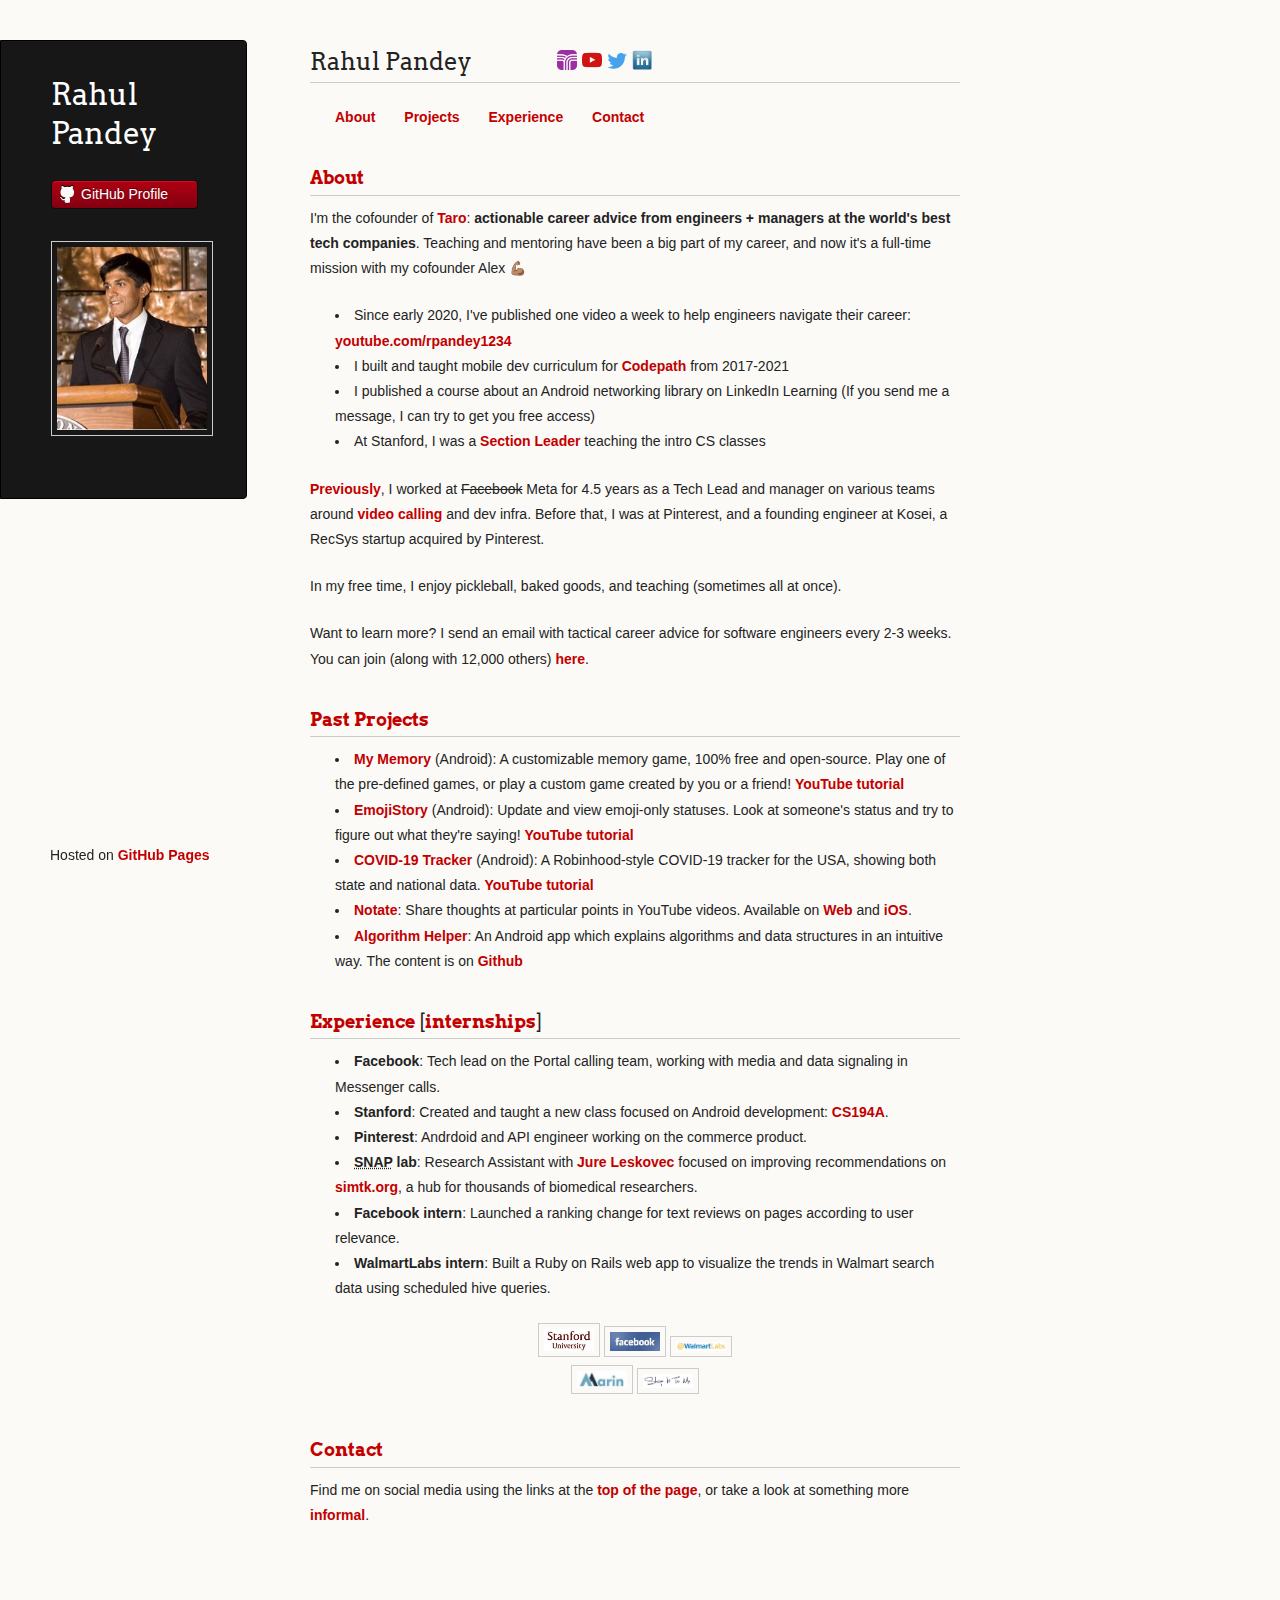
<file: index.html>
<!doctype html>
<html>
  <head>
    <meta charset="utf-8">
    <meta http-equiv="X-UA-Compatible" content="chrome=1">
    <title>Rahul Pandey</title>
    <link rel="shortcut icon" href="https://rpandey1234.github.io/favicon.ico" />
    <link rel="stylesheet" href="stylesheets/styles.css">
    <link rel="stylesheet" href="stylesheets/pygment_trac.css">
    <script src="https://ajax.googleapis.com/ajax/libs/jquery/1.10.2/jquery.min.js"></script>
    <script src="javascripts/scale.fix.js"></script>
    <script src="javascripts/main.js"></script>
    <meta name="p:domain_verify" content="1b7bad81aa6718045d02b063e9d972c6"/>
    <meta name="viewport" content="width=device-width, initial-scale=1, user-scalable=no">
    <meta name="google-site-verification" content="zDV_RWKb_7qpK0ZdQ0t-X1MmKaDznRo-C-1Y1E60DTU" />
    <!--[if lt IE 9]>
    <script src="//html5shiv.googlecode.com/svn/trunk/html5.js"></script>
    <![endif]-->
    <script>
      (function(i,s,o,g,r,a,m){i['GoogleAnalyticsObject']=r;i[r]=i[r]||function(){
      (i[r].q=i[r].q||[]).push(arguments)},i[r].l=1*new Date();a=s.createElement(o),
      m=s.getElementsByTagName(o)[0];a.async=1;a.src=g;m.parentNode.insertBefore(a,m)
      })(window,document,'script','//www.google-analytics.com/analytics.js','ga');

      ga('create', 'UA-37306970-2', 'rkpandey.com');
      ga('send', 'pageview');

    </script>
  </head>
  <body>
    <div class="wrapper">
      <header>
        <h1 class="header">Rahul Pandey</h1>
        <p class="header"></p>

        <ul>
          <li><a class="buttons github" href="https://github.com/rpandey1234">GitHub Profile</a></li>
        </ul>
        <img width="150px" src="images/rkpDavidson.jpg">
      </header>
<section>
  <h2>
    Rahul Pandey
  <span class="leftSpace">
    <a name="top"></a>
    <a href="https://jointaro.com/" target="_blank"><img class="headerLogo" src="images/taro.png" alt="Taro"></a>
    <a href="https://www.youtube.com/c/RahulPandeyrkp?sub_confirmation=1" target="_blank"><img class="headerLogo" src="images/youtube.png" alt="YouTube"></a>
    <a href="https://twitter.com/rpandey1234" target="_blank"><img class="headerLogo" src="images/twitter.png" alt="Twitter"></a>
    <a href="https://www.linkedin.com/in/rpandey1234" target="_blank"><img class="headerLogo" src="images/linkedin.jpg" alt="LinkedIn"></a>
  </span>
  </h2>

  <p><ul class="inline">
      <li><a href="#about">About</a></li>
      <li><a href="#projects">Projects</a></li>
      <li><a href="#experience">Experience</a></li>
      <li><a href="#contact">Contact</a></li><br>
      <!-- <li><a href="resume.pdf">R&eacute;sum&eacute;</a> <img class="adobeLogo" src="images/adobe.gif"></li> -->
  </ul></p>
  <h3>
    <a name="about" class="anchor" href="#about"><span class="octicon octicon-link">About</span></a>
  </h3>
  <p>I'm the cofounder of <a href="https://jointaro.com/" target="_blank">Taro</a>: <strong>actionable career advice from engineers + managers at the world's best tech companies</strong>. Teaching and mentoring have been a big part of my career, and now it's a full-time mission with my cofounder Alex 💪🏽</p>
  <ul>
    <li>Since early 2020, I've published one video a week to help engineers navigate their career: <a href="https://www.youtube.com/user/rpandey1234" target="_blank">youtube.com/rpandey1234</a></li>
    <li>I built and taught mobile dev curriculum for <a href="https://codepath.com/" target="_blank">Codepath</a> from 2017-2021</li> 
    <li>I published a course about an Android networking library on <a href="https://www.linkedin.com/learning/android-development-retrofit-with-kotlin" target="_blank"></a>LinkedIn Learning</a> (If you send me a message, I can try to get you free access)</li>
    <li>At Stanford, I was a <a href="https://cs198.stanford.edu/cs198/" target="_blank">Section Leader</a> teaching the intro CS classes</li>
  </ul>

  <p><a href="https://youtu.be/0WSfv1vRV0s" target="_blank">Previously</a>, I worked at <strike>Facebook</strike> Meta for 4.5 years as a Tech Lead and manager on various teams around <a href="https://portal.facebook.com/" target="_blank">video calling</a> and dev infra. Before that, I was at Pinterest, and a founding engineer at Kosei, a RecSys startup acquired by Pinterest.</p>

  <p>In my free time, I enjoy pickleball, baked goods, and teaching (sometimes all at once).</p>

  <p>Want to learn more? I send an email with tactical career advice for software engineers every 2-3 weeks. You can join (along with 12,000 others) <a href="https://techcareergrowth.substack.com" target="_blank">here</a>.</p>

  <h3>
  <a name="projects" class="anchor" href="#projects"><span class="octicon octicon-link">Past Projects</span></a></h3>
  <ul>
    <li><a href="https://play.google.com/store/apps/details?id=com.rkpandey.mymemory">My Memory</a> (Android): A customizable memory game, 100% free and open-source. Play one of the pre-defined games, or play a custom game created by you or a friend! <a href="https://www.youtube.com/playlist?list=PL7NYbSE8uaBCvfw20f0Q6pNSGgiYGLwzI">YouTube tutorial</a></li>
    <li><a href="https://play.google.com/store/apps/details?id=edu.stanford.rkpandey.emojistory">EmojiStory</a> (Android): Update and view emoji-only statuses. Look at someone's status and try to figure out what they're saying! <a href="https://www.youtube.com/playlist?list=PL7NYbSE8uaBB43Ga7Yi-Vzy0ctEzTgxT5">YouTube tutorial</a></li>
    <li><a href="https://f-droid.org/packages/edu.stanford.rkpandey.covid19tracker/">COVID-19 Tracker</a> (Android): A Robinhood-style COVID-19 tracker for the USA, showing both state and national data. <a href="https://www.youtube.com/playlist?list=PL7NYbSE8uaBB1EiPYScD66ZVWyu6cOyrR">YouTube tutorial</a></li>
    <li><a href="http://www.notatevideo.com/">Notate</a>: Share thoughts at particular points in YouTube videos. Available on <a href="http://www.notatevideo.com/">Web</a> and <a href="https://itunes.apple.com/us/app/apple-store/id1182908341?mt=8">iOS</a>.</li>
    <li><a href="https://play.google.com/store/apps/details?id=edu.stanford.algorithms">Algorithm Helper</a>: An Android app which explains algorithms and data structures in an intuitive way. The content is on <a href="https://github.com/rpandey1234/AlgorithmHelper">Github</a></li>

  </ul>

  <h3><a name="experience" class="anchor" href="#experience"><span class="octicon octicon-link">Experience</span></a> [<a href="https://youtu.be/t5v_mP89Aic" target="_blank">internships</a>]</h3>
  <ul>
    <li><span class="bold">Facebook</span>: Tech lead on the Portal calling team, working with media and data signaling in Messenger calls.</li>
    <li><span class="bold">Stanford</span>: Created and taught a new class focused on Android development: <a href="https://cs194a.stanford.edu">CS194A</a>.</li>
    <li><span class="bold">Pinterest</span>: Andrdoid and API engineer working on the commerce product.</li>
    <li><span class="bold"> <abbr title="Stanford Network Analysis Project">SNAP</abbr> lab</span>: Research Assistant with <a href="https://snap.stanford.edu/">Jure Leskovec</a> focused on improving recommendations on <a href="https://simtk.org">simtk.org</a>, a hub for thousands of biomedical researchers.</li>
    <li><span class="bold">Facebook intern</span>: Launched a ranking change for text reviews on pages according to user relevance.</li>
    <li><span class="bold">WalmartLabs intern</span>: Built a Ruby on Rails web app to visualize the trends in Walmart search data using scheduled hive queries.</li>
  </ul>
  <p class="center">
    <a href="https://www.stanford.edu"><img class="companyLogo" title="Stanford" src="images/stanfordFull.jpg"></a>
    <a href="https://www.facebook.com"><img class="companyLogo" title="Facebook" src="images/facebookFull.jpg"></a>
    <a href="https://www.walmartlabs.com"><img class="companyLogo" title="@WalmartLabs" src="images/walmartlabs.jpg"></a> <br>
    <a href="http://www.marinsoftware.com"><img class="companyLogo" title="Marin Software" src="images/marin.jpg"></a>
    <a href="https://www.shopittome.com"><img class="companyLogo" title="Shop It To Me" src="images/shopittome.jpg"></a>
  </p>

  <h3><a name="contact" class="anchor" href="#contact"><span class="octicon octicon-link">Contact</span></a></h3>

  <p>Find me on social media using the links at the <a href="#top">top of the page</a>, or take a look at something more <a href="informal.html">informal</a>.</p>
</section>
  <footer>
    <p><small>Hosted on <a href="https://pages.github.com">GitHub Pages</a></small></p>
  </footer>
</div>
    <!--[if !IE]><script>fixScale(document);</script><![endif]-->
  </body>
</html>
</file>
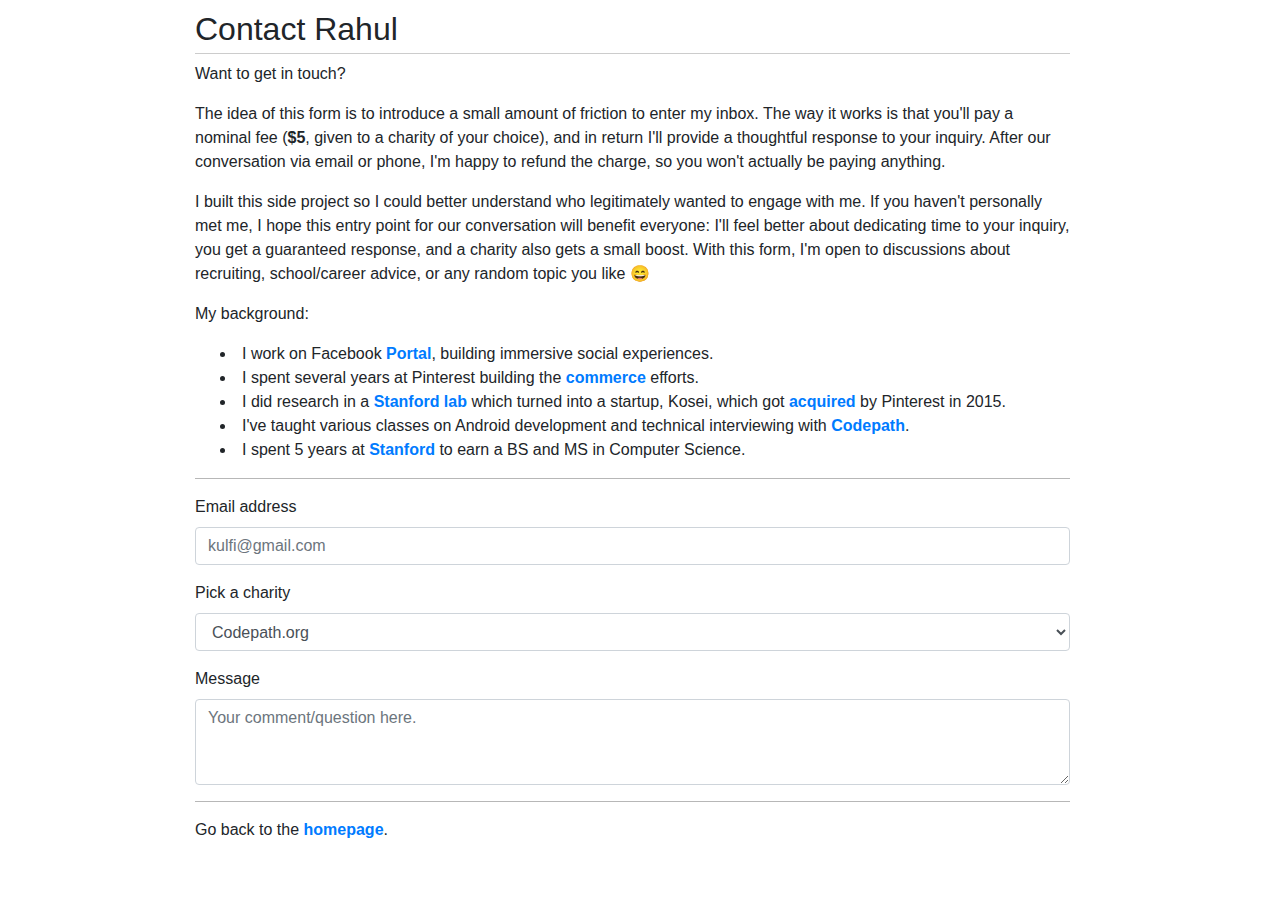
<file: contact.html>
<!DOCTYPE html>
<html lang="en" dir="ltr">
  <head>
    <meta charset="utf-8">
    <meta http-equiv="X-UA-Compatible" content="chrome=1">
    <title>Contact</title>
    <link rel="shortcut icon" href="https://rpandey1234.github.io/favicon.ico" />
    <link rel="stylesheet" href="stylesheets/styles.css">
    <link rel="stylesheet" href="stylesheets/pygment_trac.css">
    <link rel="stylesheet" href="https://maxcdn.bootstrapcdn.com/bootstrap/4.0.0/css/bootstrap.min.css" integrity="sha384-Gn5384xqQ1aoWXA+058RXPxPg6fy4IWvTNh0E263XmFcJlSAwiGgFAW/dAiS6JXm" crossorigin="anonymous">
    <script src="https://ajax.googleapis.com/ajax/libs/jquery/1.10.2/jquery.min.js"></script>
    <script src="javascripts/scale.fix.js"></script>
    <script src="javascripts/main.js"></script>
    <script src="javascripts/contact.js"></script>
    <script type="text/javascript" async defer data-pin-color="red" data-pin-hover="true" src="//assets.pinterest.com/js/pinit.js"></script>
    <meta name="p:domain_verify" content="1b7bad81aa6718045d02b063e9d972c6"/>
    <meta name="viewport" content="width=device-width, initial-scale=1, user-scalable=no">
    <meta name="google-site-verification" content="zDV_RWKb_7qpK0ZdQ0t-X1MmKaDznRo-C-1Y1E60DTU" />
    <!--[if lt IE 9]>
    <script src="//html5shiv.googlecode.com/svn/trunk/html5.js"></script>
    <![endif]-->
    <script>
      (function(i,s,o,g,r,a,m){i['GoogleAnalyticsObject']=r;i[r]=i[r]||function(){
      (i[r].q=i[r].q||[]).push(arguments)},i[r].l=1*new Date();a=s.createElement(o),
      m=s.getElementsByTagName(o)[0];a.async=1;a.src=g;m.parentNode.insertBefore(a,m)
      })(window,document,'script','//www.google-analytics.com/analytics.js','ga');

      ga('create', 'UA-37306970-2', 'rkpandey.com');
      ga('send', 'pageview');

    </script>
  </head>
  <body>
    <div class="mainContent">
    <div class="wrapperContact">
      <h2>Contact Rahul</h2>
      <p>Want to get in touch?</p>

      <p>The idea of this form is to introduce a small amount of friction to enter
        my inbox. The way it works is that you'll pay a nominal fee (<b>$5</b>,
        given to a charity of your choice), and in return I'll provide
        a thoughtful response to your inquiry. After our conversation
        via email or phone, I'm happy to refund the
        charge, so you won't actually be paying anything.
      </p>

      <p>I built this side project so I could better understand
        who legitimately wanted to engage with me.
        If you haven't personally met me, I hope this entry point for our conversation
        will benefit everyone: I'll feel better about dedicating time to your
        inquiry, you get a guaranteed response, and a charity also gets a small boost.
        With this form, I'm open to discussions about recruiting,
        school/career advice, or any random topic you like &#128516;
      </p>

      <p>My background:</p>
      <ul>
        <li>I work on Facebook <a href="https://portal.facebook.com/">Portal</a>, building immersive social experiences.</li>
        <li>I spent several years at Pinterest building the <a href="https://techcrunch.com/2015/10/05/pinterest-expands-buyable-pins-to-more-e-commerce-platforms-reaching-thousands-of-merchants/">commerce</a> efforts.</li>
        <li>I did research in a <a href="http://infolab.stanford.edu/db_pages/members.html">Stanford lab</a> which turned into a startup, Kosei, which got <a href="https://techcrunch.com/2015/01/21/facebook-past-google-present-pinterest-future/">acquired</a> by Pinterest in 2015.</li>
        <li>I've taught various classes on Android development and technical interviewing with <a href="https://codepath.org/">Codepath</a>.</li>
        <li>I spent 5 years at <a href="https://www.stanford.edu/">Stanford</a> to earn a BS and MS in Computer Science.</li>
      </ul>

    <hr>

    <form action="https://rkppayment.herokuapp.com/charges.json" accept-charset="UTF-8" id="messageForm" method="POST">
      <!-- Include email contents to server, which will send email to me -->
      <input type="hidden" name="amount" value="500">
      <input type="hidden" name="redirectUrl" value="https://rkpandey.com" id="redirectUrl">
      <div class="form-group">
        <label for="emailInput">Email address</label>
        <input type="email" name="email" class="form-control" id="emailInput" placeholder="kulfi@gmail.com">
      </div>
      <div class="form-group">
        <label for="charityInput">Pick a charity</label>
        <select class="form-control" id="charityInput" name="charity">
          <option>Codepath.org</option>
          <option>Bill and Melinda Gates Foundation</option>
          <option>Good Food Institute</option>
        </select>
      </div>
      <div class="form-group">
        <label for="messageInput">Message</label>
        <textarea class="form-control" name="message" id="messageInput" rows="3" placeholder="Your comment/question here."></textarea>
      </div>

      <script
        src="https://checkout.stripe.com/checkout.js" class="stripe-button"
        data-key="pk_live_9cFOD5i6SnNpZqsrpFmseGLx"
        data-amount="500"
        data-name="rkpandey.com"
        data-description="Guaranteed replies"
        data-image="images/rkpStripe.jpeg"
        data-locale="auto"
        data-zip-code="false">
      </script>
    </form>

    <hr>
    <p>Go back to the <a href="/index.html">homepage</a>.</p>
    </div>
    </div>
  </body>
</html>
</file>
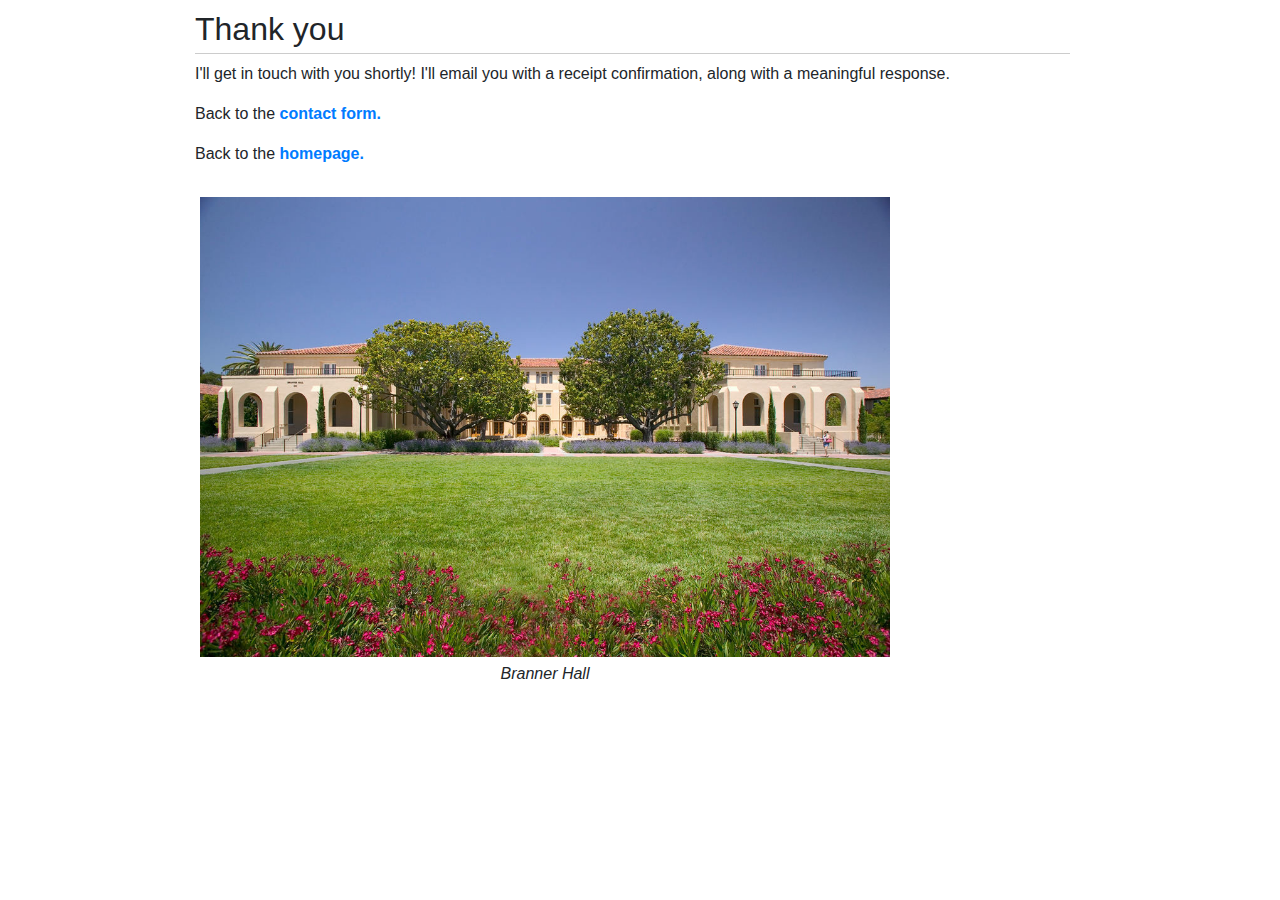
<file: contactConfirmation.html>
<!DOCTYPE html>
<html lang="en" dir="ltr">
  <head>
    <meta charset="utf-8">
    <meta http-equiv="X-UA-Compatible" content="chrome=1">
    <title>Confirmation</title>
    <link rel="shortcut icon" href="https://rpandey1234.github.io/favicon.ico" />
    <link rel="stylesheet" href="stylesheets/styles.css">
    <link rel="stylesheet" href="stylesheets/pygment_trac.css">
    <link rel="stylesheet" href="https://maxcdn.bootstrapcdn.com/bootstrap/4.0.0/css/bootstrap.min.css" integrity="sha384-Gn5384xqQ1aoWXA+058RXPxPg6fy4IWvTNh0E263XmFcJlSAwiGgFAW/dAiS6JXm" crossorigin="anonymous">
    <script src="https://ajax.googleapis.com/ajax/libs/jquery/1.10.2/jquery.min.js"></script>
    <script src="javascripts/scale.fix.js"></script>
    <script src="javascripts/main.js"></script>
    <script src="javascripts/contact.js"></script>
    <script type="text/javascript" async defer data-pin-color="red" data-pin-hover="true" src="//assets.pinterest.com/js/pinit.js"></script>
    <meta name="p:domain_verify" content="1b7bad81aa6718045d02b063e9d972c6"/>
    <meta name="viewport" content="width=device-width, initial-scale=1, user-scalable=no">
    <meta name="google-site-verification" content="zDV_RWKb_7qpK0ZdQ0t-X1MmKaDznRo-C-1Y1E60DTU" />
    <!--[if lt IE 9]>
    <script src="//html5shiv.googlecode.com/svn/trunk/html5.js"></script>
    <![endif]-->
    <script>
      (function(i,s,o,g,r,a,m){i['GoogleAnalyticsObject']=r;i[r]=i[r]||function(){
      (i[r].q=i[r].q||[]).push(arguments)},i[r].l=1*new Date();a=s.createElement(o),
      m=s.getElementsByTagName(o)[0];a.async=1;a.src=g;m.parentNode.insertBefore(a,m)
      })(window,document,'script','//www.google-analytics.com/analytics.js','ga');

      ga('create', 'UA-37306970-2', 'rkpandey.com');
      ga('send', 'pageview');

    </script>
  </head>
  <body>
    <div class="mainContent">
    <div class="wrapperContact">
      <h2>Thank you</h2>
      <p>I'll get in touch with you shortly! I'll email you with a receipt confirmation, along with a meaningful response.</p>

      <p>Back to the <a href="/contact.html">contact form.</a></p>
      <p>Back to the <a href="/index.html">homepage.</a></p>

      <div class="text-center" style="max-width:80%">
        <img class="rounded img-fluid" src="images/branner.jpg" alt="Branner hall" style="margin-bottom:0" />
        <p class="caption"><em>Branner Hall</em></p>
      </div>
    </div>
    </div>
  </body>
</html>
</file>
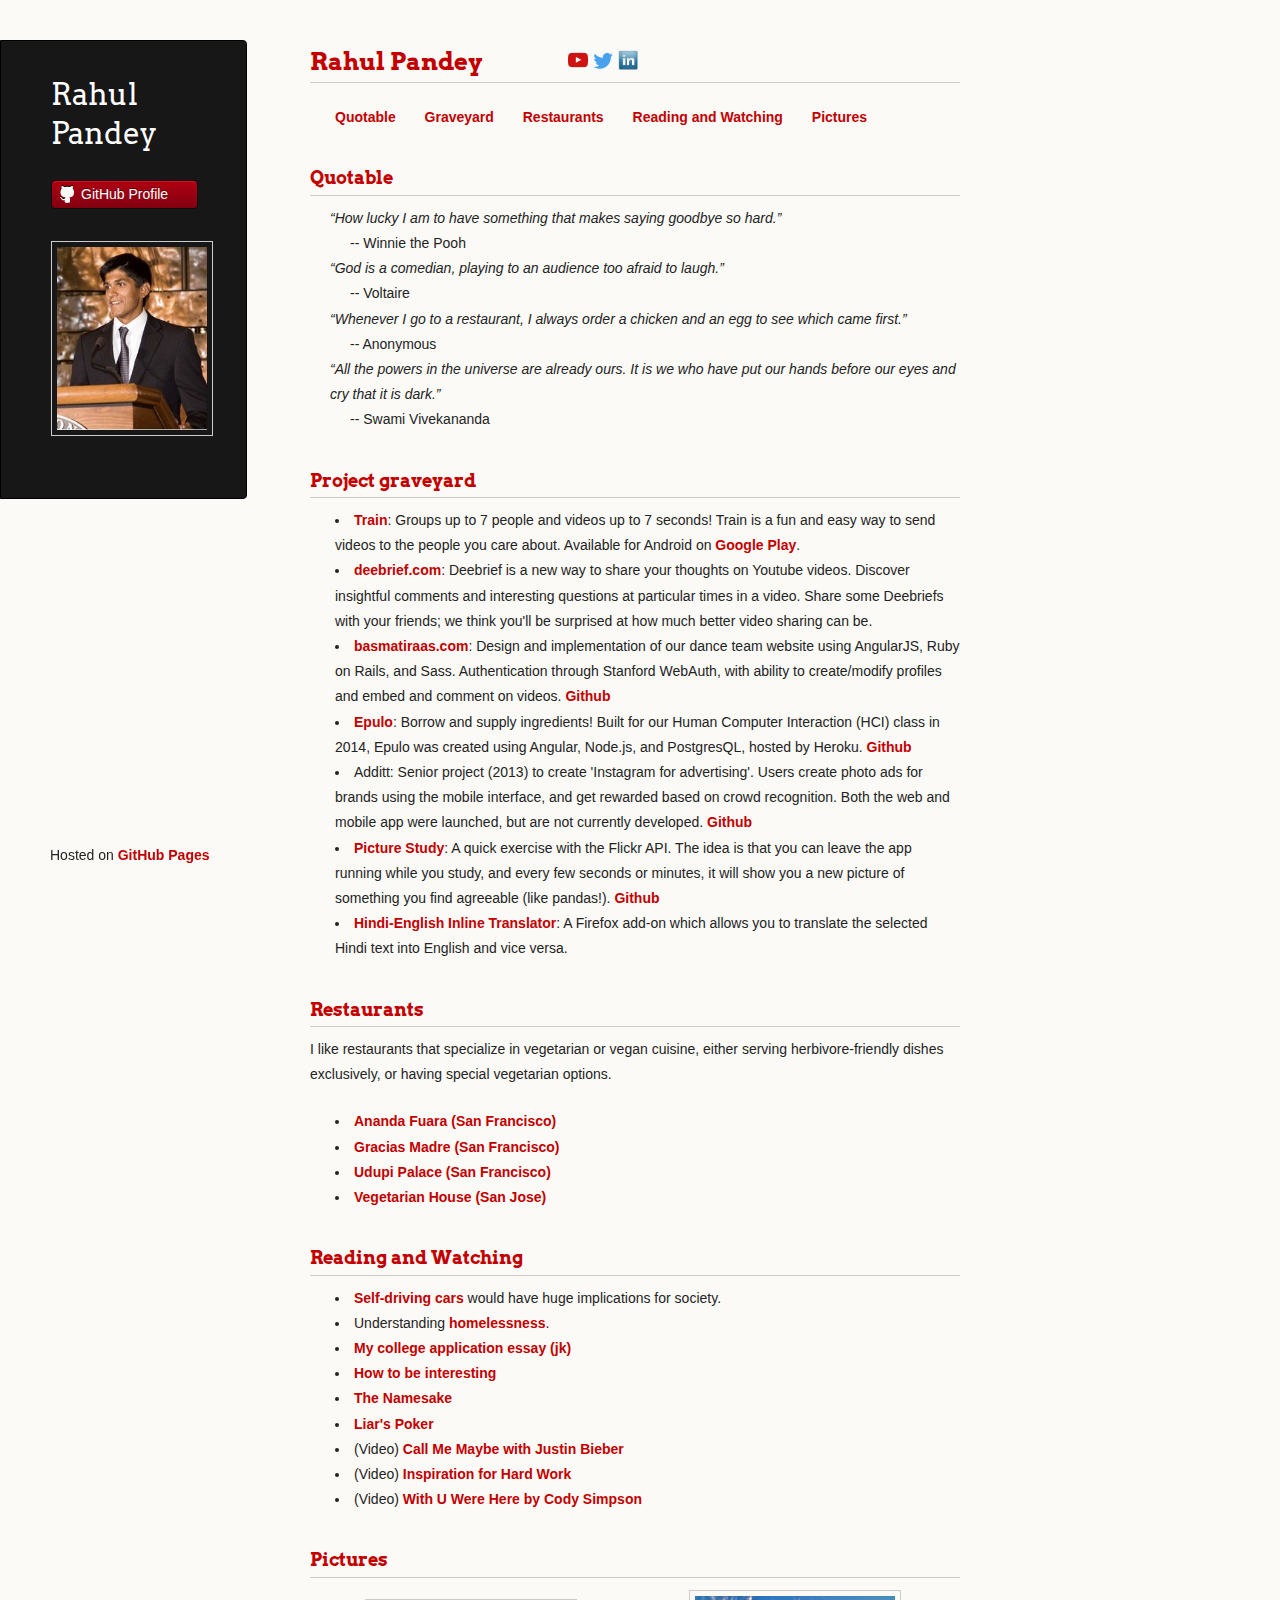
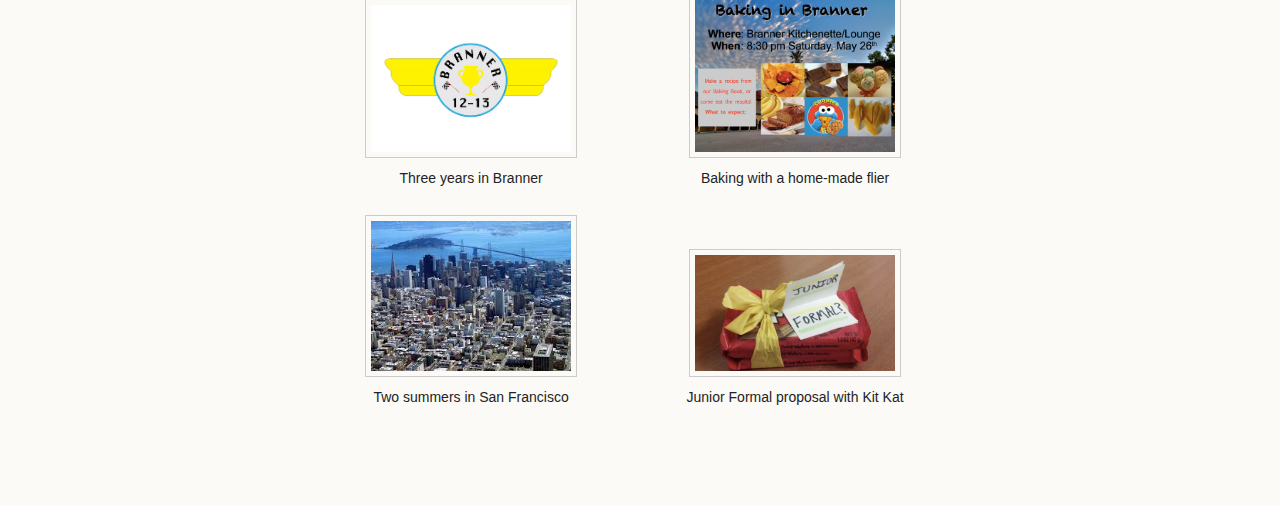
<file: informal.html>
<!doctype html>
<html>
  <head>
    <meta charset="utf-8">
    <meta http-equiv="X-UA-Compatible" content="chrome=1">
    <title>Rahul Pandey</title>
    <link rel="shortcut icon" href="http://rpandey1234.github.io/favicon.ico" />
    <link rel="stylesheet" href="stylesheets/styles.css">
    <link rel="stylesheet" href="stylesheets/pygment_trac.css">

    <script src="https://ajax.googleapis.com/ajax/libs/jquery/1.10.2/jquery.min.js"></script>
    <script src="javascripts/scale.fix.js"></script>
    <script src="javascripts/main.js"></script>
    <script type="text/javascript" async defer data-pin-color="red" data-pin-hover="true" src="//assets.pinterest.com/js/pinit.js"></script>
    <meta name="viewport" content="width=device-width, initial-scale=1, user-scalable=no">
    <!--[if lt IE 9]>
    <script src="//html5shiv.googlecode.com/svn/trunk/html5.js"></script>
    <![endif]-->
    <script>
		  (function(i,s,o,g,r,a,m){i['GoogleAnalyticsObject']=r;i[r]=i[r]||function(){
		  (i[r].q=i[r].q||[]).push(arguments)},i[r].l=1*new Date();a=s.createElement(o),
		  m=s.getElementsByTagName(o)[0];a.async=1;a.src=g;m.parentNode.insertBefore(a,m)
		  })(window,document,'script','//www.google-analytics.com/analytics.js','ga');

		  ga('create', 'UA-37306970-2', 'rkpandey.com');
		  ga('send', 'pageview');

		</script>
  </head>
  <body>
    <div class="wrapper">
      <header>
        <a href="index.html"><h1 class="header">Rahul Pandey</h1></a>
        <p class="header"></p>

        <ul>
          <li><a class="buttons github" href="https://github.com/rpandey1234">GitHub Profile</a></li>
        </ul>
        <img width="150px" src="images/rkpDavidson.jpg">
      </header>
<section>
  <h2>
    <a href="index.html">Rahul Pandey</a>
  <span class="leftSpace">
    <a href="https://www.youtube.com/c/RahulPandeyrkp?sub_confirmation=1"><img class="headerLogo" src="images/youtube.png" alt="YouTube"></a>
    <a href="https://twitter.com/rpandey1234"><img class="headerLogo" src="images/twitter.png" alt="Twitter"></a>
    <a href="http://www.linkedin.com/in/rpandey1234"><img class="headerLogo" src="images/linkedin.jpg" alt="LinkedIn"></a>
  </span>
  </h2>

  <p><ul class="inline">
    <li><a href="#quotable">Quotable</a></li>
    <li><a href="#graveyard">Graveyard</a></li>
    <li><a href="#restaurants">Restaurants</a></li>
    <li><a href="#reading">Reading and Watching</a></li>
    <li><a href="#pics">Pictures</a></li>
  </ul></p>
<h3><a name="quotable" class="anchor" href="#quotable"><span class="octicon octicon-link">Quotable</span></a></h3>
  <blockquote>“How lucky I am to have something that makes saying goodbye so hard.”<br><span class="quoteAuthor">-- Winnie the Pooh</span></blockquote>
  <blockquote>“God is a comedian, playing to an audience too afraid to laugh.”<br><span class="quoteAuthor">-- Voltaire</span></blockquote>
  <blockquote>“Whenever I go to a restaurant, I always order a chicken and an egg to see which came first.”<br><span class="quoteAuthor">-- Anonymous</span></blockquote>
  <blockquote>“All the powers in the universe are already ours. It is we who have put our hands before our eyes and cry that it is dark.”<br><span class="quoteAuthor">-- Swami Vivekananda</span></blockquote>

<h3><a name="graveyard" class="anchor" href="#graveyard"><span class="octicon octicon-link">Project graveyard</span></a></h3>
  <ul>
    <li><a href="https://rkpandey.com/Train">Train</a>: Groups up to 7 people and videos up to 7 seconds! Train is a fun and easy way to send videos to the people you care about. Available for Android on <a href="https://play.google.com/store/apps/details?id=com.trainapp">Google Play</a>.</li>
    <li><a href="http://deebrief.com">deebrief.com</a>: Deebrief is a new way to share your thoughts on Youtube videos. Discover insightful comments and interesting questions at particular times in a video. Share some Deebriefs with your friends; we think you'll be surprised at how much better video sharing can be.</li>
    <li><a href="http://basmatiraas.com">basmatiraas.com</a>: Design and implementation of our dance team website using AngularJS, Ruby on Rails, and Sass. Authentication through Stanford WebAuth, with ability to create/modify profiles and embed and comment on videos. <a href="https://github.com/rpandey1234/site">Github</a></li>
    <li><a href="http://neighbor-cook.herokuapp.com/splash">Epulo</a>: Borrow and supply ingredients! Built for our Human Computer Interaction (HCI) class in 2014, Epulo was created using Angular, Node.js, and PostgresQL, hosted by Heroku. <a href="https://github.com/epulo/neighbor-cook">Github</a></li>
    <li>Additt: Senior project (2013) to create 'Instagram for advertising'. Users create photo ads for brands using the mobile interface, and get rewarded based on crowd recognition. Both the web and mobile app were launched, but are not currently developed. <a href="https://github.com/maplesyrup">Github</a></li>
    <li><a href="flickr.html">Picture Study</a>: A quick exercise with the Flickr API. The idea is that you can leave the app running while you study, and every few seconds or minutes, it will show you a new picture of something you find agreeable (like pandas!). <a href="https://github.com/rpandey1234/rpandey1234.github.io">Github</a></li>
    <li><a href="https://addons.mozilla.org/en-US/firefox/addon/translatorhindi/">Hindi-English Inline Translator</a>: A Firefox add-on which allows you to translate the selected Hindi text into English and vice versa.</li>
  </ul>

<h3><a name="restaurants" class="anchor" href="#restaurants"><span class="octicon octicon-link">Restaurants</span></a></h3>
 	<p>I like restaurants that specialize in vegetarian or vegan cuisine, either serving herbivore-friendly dishes exclusively, or having special vegetarian options.</p>
 	<ul>
 		<li><a href="http://www.anandafuara.com/">Ananda Fuara (San Francisco)</a></li>
 		<li><a href="http://gracias-madre.com/">Gracias Madre (San Francisco)</a></li>
 		<li><a href="http://www.udupipalaceca.com/">Udupi Palace (San Francisco)</a></li>
 		<li><a href="http://www.vegetarianhouse.us/">Vegetarian House (San Jose)</a></li>
 	</ul>
<h3><a name="reading" class="anchor" href="#reading"><span class="octicon octicon-link">Reading and Watching</span></a></h3>
<ul>
	<li><a href="http://www.kpmg.com/US/en/IssuesAndInsights/ArticlesPublications/Documents/self-driving-cars-next-revolution.pdf">Self-driving cars</a> would have huge implications for society.</li>
	<li>Understanding <a href="http://www.coalitionforthehomeless.org/pages/solutions">homelessness</a>.</li>
  <li> <a href="http://www.freemaninstitute.com/entranceEssay.htm">My
  college application essay (jk)</a></li>
  <li> <a href="http://russelldavies.typepad.com/planning/2006/11/how_to_be_inter.html"> How to be interesting</a></li>
  <li> <a href="http://www.amazon.com/Namesake-Novel-Jhumpa-Lahiri/dp/0395927218">The
  Namesake</a></li>
  <li><a href="http://www.amazon.com/Liars-Poker-Rising-Through-Wreckage/dp/0140143459">Liar's Poker</a></li>
  <li>(Video) <a href="http://www.youtube.com/watch?v=AsBsBU3vn6M">Call Me Maybe with Justin Bieber</a></li>
  <li>(Video) <a href="http://www.youtube.com/watch?v=lsSC2vx7zFQ">Inspiration for Hard Work</a></li>
  <li>(Video) <a href="http://www.youtube.com/watch?v=z25oi3nZW9E">With U Were Here by Cody Simpson</a></li>
</ul>

<h3><a name="pics" class="anchor" href="#pics"><span class="octicon octicon-link">Pictures</span></a></h3>

<table>
  <tr>
  <td class="center">
    <img class="content" src="images/branner-logo.jpg" alt="panda"/>
    <p class="caption">Three years in Branner</p>
  </td>
  <td class="center">
    <img class="content" src="images/baking.png" alt="Baking in Branner"/>
    <p class="caption">Baking with a home-made flier</p>
  </td>
  </tr>

  <tr>
  <td class="center">
    <img class="content" src="images/SFcity.jpg" alt="San Francisco"/>
    <p class="caption">Two summers in San Francisco</p>
  </td>
  <td class="center">
    <img class="content" src="images/kit-kat-formal.png" alt="Kit Kat formal"/>
    <p class="caption">Junior Formal proposal with Kit Kat</p>
    </td>
  </tr>
</table>
</section>
</div>
  <footer>
    <p><small>Hosted on <a href="http://pages.github.com">GitHub Pages</a></small></p>
  </footer>
</div>
    <!--[if !IE]><script>fixScale(document);</script><![endif]-->

  </body>
</html>
</file>
<file: stylesheets/pygment_trac.css>
.highlight  { background: #ffffff; }
.highlight .c { color: #999988; font-style: italic } /* Comment */
.highlight .err { color: #a61717; background-color: #e3d2d2 } /* Error */
.highlight .k { font-weight: bold } /* Keyword */
.highlight .o { font-weight: bold } /* Operator */
.highlight .cm { color: #999988; font-style: italic } /* Comment.Multiline */
.highlight .cp { color: #999999; font-weight: bold } /* Comment.Preproc */
.highlight .c1 { color: #999988; font-style: italic } /* Comment.Single */
.highlight .cs { color: #999999; font-weight: bold; font-style: italic } /* Comment.Special */
.highlight .gd { color: #000000; background-color: #ffdddd } /* Generic.Deleted */
.highlight .gd .x { color: #000000; background-color: #ffaaaa } /* Generic.Deleted.Specific */
.highlight .ge { font-style: italic } /* Generic.Emph */
.highlight .gr { color: #aa0000 } /* Generic.Error */
.highlight .gh { color: #999999 } /* Generic.Heading */
.highlight .gi { color: #000000; background-color: #ddffdd } /* Generic.Inserted */
.highlight .gi .x { color: #000000; background-color: #aaffaa } /* Generic.Inserted.Specific */
.highlight .go { color: #888888 } /* Generic.Output */
.highlight .gp { color: #555555 } /* Generic.Prompt */
.highlight .gs { font-weight: bold } /* Generic.Strong */
.highlight .gu { color: #800080; font-weight: bold; } /* Generic.Subheading */
.highlight .gt { color: #aa0000 } /* Generic.Traceback */
.highlight .kc { font-weight: bold } /* Keyword.Constant */
.highlight .kd { font-weight: bold } /* Keyword.Declaration */
.highlight .kn { font-weight: bold } /* Keyword.Namespace */
.highlight .kp { font-weight: bold } /* Keyword.Pseudo */
.highlight .kr { font-weight: bold } /* Keyword.Reserved */
.highlight .kt { color: #445588; font-weight: bold } /* Keyword.Type */
.highlight .m { color: #009999 } /* Literal.Number */
.highlight .s { color: #d14 } /* Literal.String */
.highlight .na { color: #008080 } /* Name.Attribute */
.highlight .nb { color: #0086B3 } /* Name.Builtin */
.highlight .nc { color: #445588; font-weight: bold } /* Name.Class */
.highlight .no { color: #008080 } /* Name.Constant */
.highlight .ni { color: #800080 } /* Name.Entity */
.highlight .ne { color: #990000; font-weight: bold } /* Name.Exception */
.highlight .nf { color: #990000; font-weight: bold } /* Name.Function */
.highlight .nn { color: #555555 } /* Name.Namespace */
.highlight .nt { color: #000080 } /* Name.Tag */
.highlight .nv { color: #008080 } /* Name.Variable */
.highlight .ow { font-weight: bold } /* Operator.Word */
.highlight .w { color: #bbbbbb } /* Text.Whitespace */
.highlight .mf { color: #009999 } /* Literal.Number.Float */
.highlight .mh { color: #009999 } /* Literal.Number.Hex */
.highlight .mi { color: #009999 } /* Literal.Number.Integer */
.highlight .mo { color: #009999 } /* Literal.Number.Oct */
.highlight .sb { color: #d14 } /* Literal.String.Backtick */
.highlight .sc { color: #d14 } /* Literal.String.Char */
.highlight .sd { color: #d14 } /* Literal.String.Doc */
.highlight .s2 { color: #d14 } /* Literal.String.Double */
.highlight .se { color: #d14 } /* Literal.String.Escape */
.highlight .sh { color: #d14 } /* Literal.String.Heredoc */
.highlight .si { color: #d14 } /* Literal.String.Interpol */
.highlight .sx { color: #d14 } /* Literal.String.Other */
.highlight .sr { color: #009926 } /* Literal.String.Regex */
.highlight .s1 { color: #d14 } /* Literal.String.Single */
.highlight .ss { color: #990073 } /* Literal.String.Symbol */
.highlight .bp { color: #999999 } /* Name.Builtin.Pseudo */
.highlight .vc { color: #008080 } /* Name.Variable.Class */
.highlight .vg { color: #008080 } /* Name.Variable.Global */
.highlight .vi { color: #008080 } /* Name.Variable.Instance */
.highlight .il { color: #009999 } /* Literal.Number.Integer.Long */

.type-csharp .highlight .k { color: #0000FF }
.type-csharp .highlight .kt { color: #0000FF }
.type-csharp .highlight .nf { color: #000000; font-weight: normal }
.type-csharp .highlight .nc { color: #2B91AF }
.type-csharp .highlight .nn { color: #000000 }
.type-csharp .highlight .s { color: #A31515 }
.type-csharp .highlight .sc { color: #A31515 }
</file>
<file: stylesheets/styles.css>
@import url(https://fonts.googleapis.com/css?family=Arvo:400,700,400italic);

/* MeyerWeb Reset */

html, body, div, span, applet, object, iframe,
h1, h2, h3, h4, h5, h6, p, blockquote, pre,
a, abbr, acronym, address, big, cite, code,
del, dfn, em, img, ins, kbd, q, s, samp,
small, strike, strong, sub, sup, tt, var,
b, u, i, center,
dl, dt, dd, ol, ul, li,
fieldset, form, label, legend,
table, caption, tbody, tfoot, thead, tr, th, td,
article, aside, canvas, details, embed,
figure, figcaption, footer, header, hgroup,
menu, nav, output, ruby, section, summary,
time, mark, audio, video {
  margin: 0;
  padding: 0;
  border: 0;
  font: inherit;
  vertical-align: baseline;
}


/* Base text styles */

body {
  padding:10px 40px 0 0;
  font-family:"Helvetica Neue", Helvetica, Arial, sans-serif;
	font-size: 14px;
	color: #232323;
	background-color: #FBFAF7;
	margin: 0;
	line-height: 1.8em;
	-webkit-font-smoothing: antialiased;

}

h1, h2, h3, h4, h5, h6 {
  color:#232323;
  margin:36px 0 10px;
}

p, ul, ol, table, dl {
  margin:0 0 22px;
}

h1, h2, h3 {
	font-family: Arvo, Monaco, serif;
  line-height:1.3;
	font-weight: normal;
}

h1,h2, h3 {
	display: block;
	border-bottom: 1px solid #ccc;
	padding-bottom: 5px;
}

h1 {
	font-size: 30px;
}

h2 {
	font-size: 24px;
}

h3 {
	font-size: 18px;
}

h4, h5, h6 {
	font-family: Arvo, Monaco, serif;
	font-weight: 700;
}

a {
  color:#C30000;
  font-weight:800;
  text-decoration:none;
}

a:hover {
	text-decoration: underline;
}

a small {
	font-size: 12px;
}

em {
	font-style: italic;
}

strong {
  font-weight:700;
}

ul li {
  list-style: inside;
  padding-left: 25px;
}

ol li {
  list-style: decimal inside;
  padding-left: 20px;
}

blockquote {
  margin: 0;
  padding: 0 0 0 20px;
  font-style: italic;
}

dl, dt, dd, dl p {
	font-color: #444;
}

dl dt {
  font-weight: bold;
}

dl dd {
  padding-left: 20px;
  font-style: italic;
}

dl p {
  padding-left: 20px;
  font-style: italic;
}

hr {
  border:0;
  background:#ccc;
  height:1px;
  margin:0 0 24px;
}

/* Images */

img {
  position: relative;
  margin: 0 auto;
  max-width: 650px;
  padding: 5px;
  margin: 10px 0 32px 0;
  border: 1px solid #ccc;
}


/* Code blocks */

code, pre {
	font-family: Monaco, "Bitstream Vera Sans Mono", "Lucida Console", Terminal, monospace;
  color:#000;
  font-size:14px;
}

pre {
	padding: 4px 12px;
  background: #FDFEFB;
  border-radius:4px;
  border:1px solid #D7D8C8;
  overflow: auto;
  overflow-y: hidden;
	margin-bottom: 32px;
}


/* Tables */

table {
  width:100%;
}

/*table {
  border: 1px solid #ccc;
  margin-bottom: 32px;
  text-align: left;
 }*/

th {
  font-family: 'Arvo', Helvetica, Arial, sans-serif;
	font-size: 18px;
	font-weight: normal;
  padding: 10px;
  background: #232323;
  color: #FDFEFB;
 }

/*td {
  padding: 10px;
	background: #ccc;
 }*/


/* Wrapper */
.wrapper {
  width:960px;
}


/* Header */

header {
	background-color: #171717;
	color: #FDFDFB;
  width:170px;
  float:left;
  position:fixed;
	border: 1px solid #000;
	-webkit-border-top-right-radius: 4px;
	-webkit-border-bottom-right-radius: 4px;
	-moz-border-radius-topright: 4px;
	-moz-border-radius-bottomright: 4px;
	border-top-right-radius: 4px;
	border-bottom-right-radius: 4px;
	padding: 34px 25px 22px 50px;
	margin: 30px 25px 0 0;
	-webkit-font-smoothing: antialiased;
}

p.header {
	font-size: 16px;
}

h1.header {
	font-family: Arvo, sans-serif;
	font-size: 30px;
	font-weight: 300;
	line-height: 1.3em;
	border-bottom: none;
	margin-top: 0;
}


h1.header, a.header, a.name, header a{
	color: #fff;
}

a.header {
	text-decoration: underline;
}

a.name {
	white-space: nowrap;
}

header ul {
  list-style:none;
  padding:0;
}

header li {
	list-style-type: none;
  width:132px;
  height:15px;
	margin-bottom: 12px;
	line-height: 1em;
	padding: 6px 6px 6px 7px;

	background: #AF0011;
	background: -moz-linear-gradient(top, #AF0011 0%, #820011 100%);
  background: -webkit-gradient(linear, left top, left bottom, color-stop(0%,#f8f8f8), color-stop(100%,#dddddd));
  background: -webkit-linear-gradient(top, #AF0011 0%,#820011 100%);
  background: -o-linear-gradient(top, #AF0011 0%,#820011 100%);
  background: -ms-linear-gradient(top, #AF0011 0%,#820011 100%);
  background: linear-gradient(top, #AF0011 0%,#820011 100%);

	border-radius:4px;
  border:1px solid #0D0D0D;

	-webkit-box-shadow: inset 0px 1px 1px 0 rgba(233,2,38, 1);
	box-shadow: inset 0px 1px 1px 0 rgba(233,2,38, 1);

}

header li:hover {
	background: #C3001D;
	background: -moz-linear-gradient(top, #C3001D 0%, #950119 100%);
  background: -webkit-gradient(linear, left top, left bottom, color-stop(0%,#f8f8f8), color-stop(100%,#dddddd));
  background: -webkit-linear-gradient(top, #C3001D 0%,#950119 100%);
  background: -o-linear-gradient(top, #C3001D 0%,#950119 100%);
  background: -ms-linear-gradient(top, #C3001D 0%,#950119 100%);
  background: linear-gradient(top, #C3001D 0%,#950119 100%);
}

a.buttons {
	-webkit-font-smoothing: antialiased;
	background: url(../images/arrow-down.png) no-repeat;
	font-weight: normal;
	text-shadow: rgba(0, 0, 0, 0.4) 0 -1px 0;
	padding: 2px 2px 2px 22px;
	height: 30px;
}

a.github {
	background: url(../images/octocat-small.png) no-repeat 1px;
}

a.buttons:hover {
	color: #fff;
	text-decoration: none;
}


/* Section - for main page content */

section {
  width:650px;
  float:right;
  padding-bottom:50px;
}


/* Footer */

footer {
  width:170px;
  float:left;
  position:fixed;
  bottom:10px;
	padding-left: 50px;
}

@media print, screen and (max-width: 960px) {

  div.wrapper {
    width:auto;
    margin:0;
  }

  header, section, footer {
    float:none;
    position:static;
    width:auto;
  }

	footer {
		border-top: 1px solid #ccc;
		margin:0 84px 0 50px;
		padding:0;
	}

  header {
    padding-right:320px;
  }

  section {
    padding:20px 84px 20px 50px;
    margin:0 0 20px;
  }

  header a small {
    display:inline;
  }

  header ul {
    position:absolute;
    right:130px;
    top:84px;
  }
}

@media print, screen and (max-width: 720px) {
  body {
    word-wrap:break-word;
  }

  header {
    padding:10px 20px 0;
		margin-right: 0;
  }

	section {
    padding:10px 0 10px 20px;
    margin:0 0 30px;
  }

	footer {
		margin: 0 0 0 30px;
	}

  header ul, header p.view {
    position:static;
  }
}

@media print, screen and (max-width: 480px) {

  header ul li.download {
    display:none;
  }

	footer {
		margin: 0 0 0 20px;
	}

	footer a{
		display:block;
	}

}

@media print {
  body {
    padding:0.4in;
    font-size:12pt;
    color:#444;
  }
}

.inline li {
  display: inline;
}

.center {
  text-align: center;
}

.bold {
  font-weight: bold;
}

.companyLogo {
  width: 50px;
  margin: 0px;
}

.headerLogo {
  width: 20px;
  margin: 0px;
  padding: 0px;
  border: none;
}

.adobeLogo {
  width: 20px;
  margin: 0 0 -4px 2px;
  padding: 0px;
  border: none;
}

.leftSpace {
  padding-left: 80px;
}

img.content {
  width: 200px;
  margin: 0px;
}

.quoteAuthor {
  font-style: normal;
  padding-left: 20px;
}

.main {
  width: 1160px;
	margin: auto;
}

.mainContent {
  max-width: 900px;
  margin: 0px auto;
}

.wrapperContact {
  margin-left: 25px;
}
</file>
